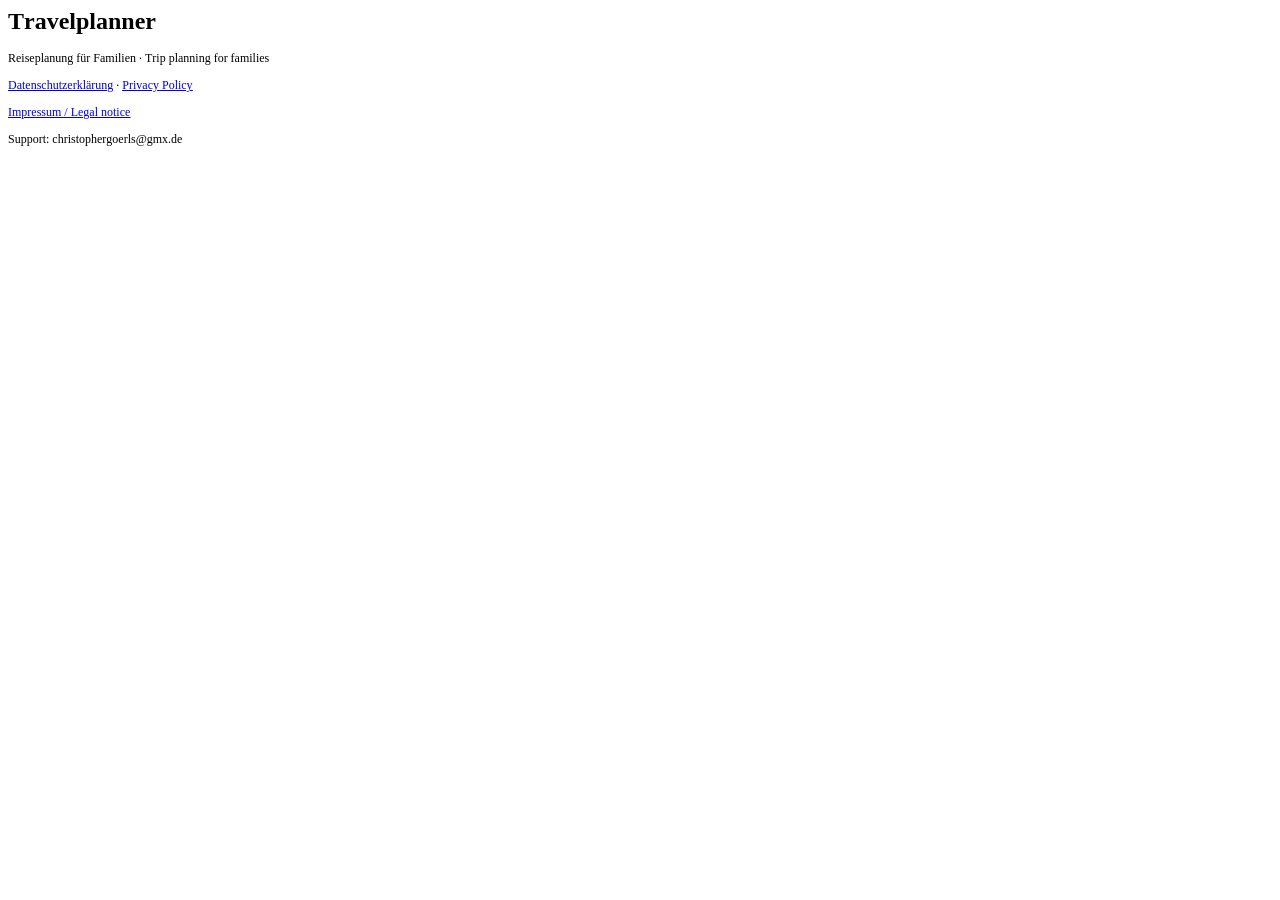
<file: index.html>
<!DOCTYPE html PUBLIC "-//W3C//DTD HTML 4.01//EN" "http://www.w3.org/TR/html4/strict.dtd">
<html>
<head>
  <meta http-equiv="Content-Type" content="text/html; charset=utf-8">
  <meta http-equiv="Content-Style-Type" content="text/css">
  <title></title>
  <meta name="Generator" content="Cocoa HTML Writer">
  <meta name="CocoaVersion" content="2685.6">
  <style type="text/css">
    p.p2 {margin: 0.0px 0.0px 12.0px 0.0px; font: 12.0px Times; -webkit-text-stroke: #000000}
    p.p3 {margin: 0.0px 0.0px 12.0px 0.0px; font: 12.0px Times; color: #0000e9; -webkit-text-stroke: #0000e9}
    span.s1 {font-kerning: none}
    span.s2 {text-decoration: underline ; font-kerning: none}
    span.s3 {font-kerning: none; color: #000000; -webkit-text-stroke: 0px #000000}
    span.s4 {text-decoration: underline ; font-kerning: none; -webkit-text-stroke: 0px #0000e9}
  </style>
</head>
<body>
<h1 style="margin: 0.0px 0.0px 16.1px 0.0px; font: 24.0px Times; -webkit-text-stroke: #000000"><span class="s1"><b>Travelplanner</b></span></h1>
<p class="p2"><span class="s1">Reiseplanung für Familien · Trip planning for families</span></p>
<p class="p3"><span class="s2"><a href="file:///Users/chrisse/Developer/travelplaner/legal/datenschutz.html">Datenschutzerklärung</a></span><span class="s3"> · <a href="file:///Users/chrisse/Developer/travelplaner/legal/privacy.html"><span class="s4">Privacy Policy</span></a></span></p>
<p class="p3"><span class="s2"><a href="file:///Users/chrisse/Developer/travelplaner/legal/impressum.html">Impressum / Legal notice</a></span></p>
<p class="p2"><span class="s1">Support: christophergoerls@gmx.de</span></p>
</body>
</html>
</file>
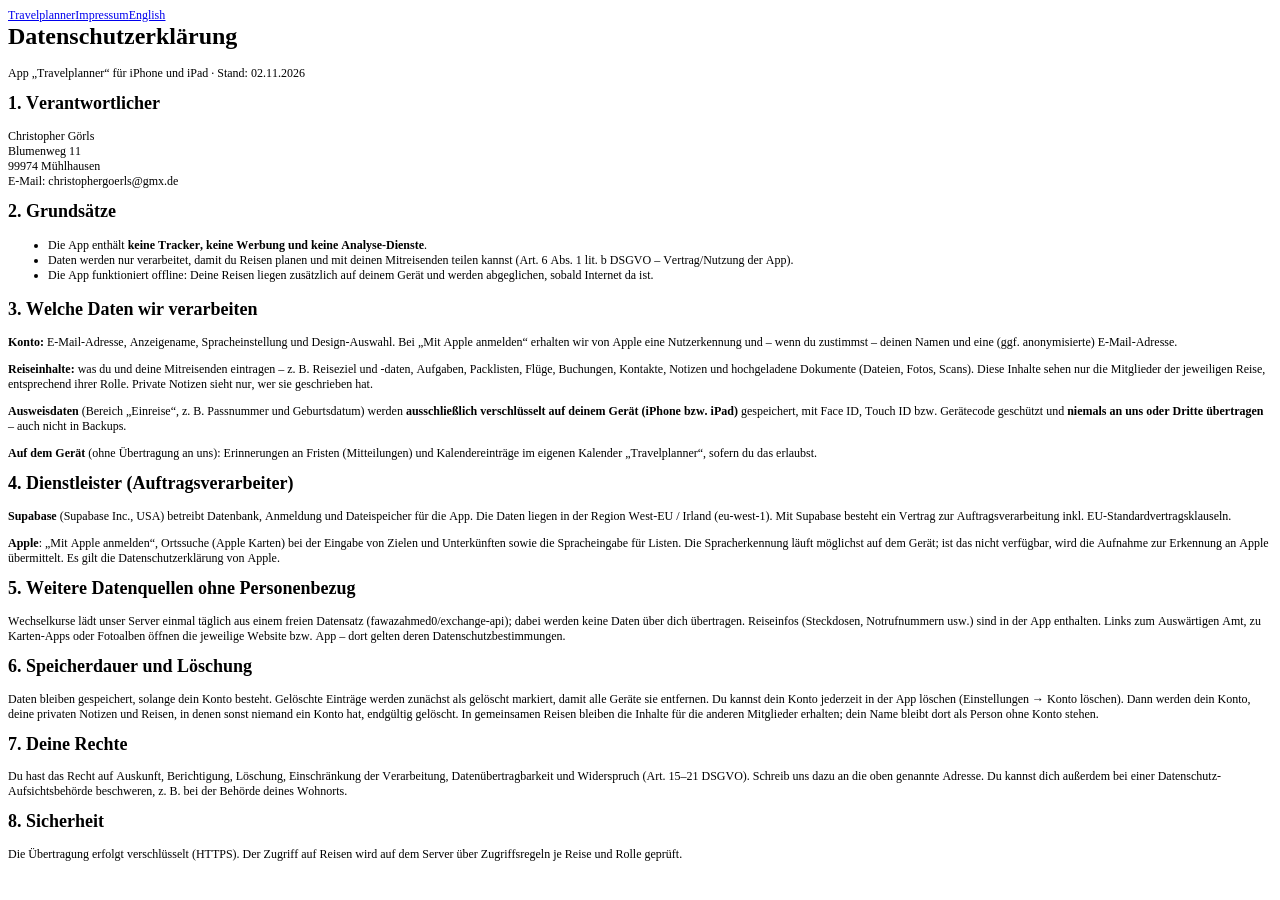
<file: datenschutz.html>
<!DOCTYPE html PUBLIC "-//W3C//DTD HTML 4.01//EN" "http://www.w3.org/TR/html4/strict.dtd">
<html>
<head>
  <meta http-equiv="Content-Type" content="text/html; charset=utf-8">
  <meta http-equiv="Content-Style-Type" content="text/css">
  <title></title>
  <meta name="Generator" content="Cocoa HTML Writer">
  <meta name="CocoaVersion" content="2685.6">
  <style type="text/css">
    p.p1 {margin: 0.0px 0.0px 0.0px 0.0px; font: 12.0px Times; color: #0000e9; -webkit-text-stroke: #0000e3}
    p.p3 {margin: 0.0px 0.0px 12.0px 0.0px; font: 12.0px Times; -webkit-text-stroke: #000000}
    li.li5 {margin: 0.0px 0.0px 0.0px 0.0px; font: 12.0px Times; -webkit-text-stroke: #000000}
    span.s1 {text-decoration: underline ; font-kerning: none}
    span.s2 {font-kerning: none}
    span.s3 {-webkit-text-stroke: 0px #000000}
    span.s4 {font: 12.0px 'Times New Roman'; font-kerning: none}
    ul.ul1 {list-style-type: disc}
  </style>
</head>
<body>
<p class="p1"><span class="s1"><a href="file:///Users/chrisse/Developer/travelplaner/legal/index.html">Travelplanner</a><a href="file:///Users/chrisse/Developer/travelplaner/legal/impressum.html">Impressum</a><a href="file:///Users/chrisse/Developer/travelplaner/legal/privacy.html">English</a></span></p>
<h1 style="margin: 0.0px 0.0px 16.1px 0.0px; font: 24.0px Times; -webkit-text-stroke: #000000"><span class="s2"><b>Datenschutzerklärung</b><b></b></span></h1>
<p class="p3"><span class="s2">App „Travelplanner“ für iPhone und iPad · Stand: 02.11.2026</span></p>
<h2 style="margin: 0.0px 0.0px 14.9px 0.0px; font: 18.0px Times; -webkit-text-stroke: #000000"><span class="s2"><b>1. Verantwortlicher</b><b></b></span></h2>
<p class="p3"><span class="s2">Christopher Görls<br>
Blumenweg 11<br>
99974 Mühlhausen<br>
E-Mail: christophergoerls@gmx.de</span></p>
<h2 style="margin: 0.0px 0.0px 14.9px 0.0px; font: 18.0px Times; -webkit-text-stroke: #000000"><span class="s2"><b>2. Grundsätze</b><b></b></span></h2>
<ul class="ul1">
  <li class="li5"><span class="s3"></span><span class="s2">Die App enthält <b>keine Tracker, keine Werbung und keine Analyse-Dienste</b>.</span></li>
  <li class="li5"><span class="s3"></span><span class="s2">Daten werden nur verarbeitet, damit du Reisen planen und mit deinen Mitreisenden teilen kannst (Art. 6 Abs. 1 lit. b DSGVO – Vertrag/Nutzung der App).</span></li>
  <li class="li5"><span class="s3"></span><span class="s2">Die App funktioniert offline: Deine Reisen liegen zusätzlich auf deinem Gerät und werden abgeglichen, sobald Internet da ist.</span></li>
</ul>
<h2 style="margin: 0.0px 0.0px 14.9px 0.0px; font: 18.0px Times; -webkit-text-stroke: #000000"><span class="s2"><b>3. Welche Daten wir verarbeiten</b><b></b></span></h2>
<p class="p3"><span class="s2"><b>Konto:</b> E-Mail-Adresse, Anzeigename, Spracheinstellung und Design-Auswahl. Bei „Mit Apple anmelden“ erhalten wir von Apple eine Nutzerkennung und – wenn du zustimmst – deinen Namen und eine (ggf. anonymisierte) E-Mail-Adresse.</span></p>
<p class="p3"><span class="s2"><b>Reiseinhalte:</b> was du und deine Mitreisenden eintragen – z. B. Reiseziel und -daten, Aufgaben, Packlisten, Flüge, Buchungen, Kontakte, Notizen und hochgeladene Dokumente (Dateien, Fotos, Scans). Diese Inhalte sehen nur die Mitglieder der jeweiligen Reise, entsprechend ihrer Rolle. Private Notizen sieht nur, wer sie geschrieben hat.</span></p>
<p class="p3"><span class="s2"><b>Ausweisdaten</b> (Bereich „Einreise“, z. B. Passnummer und Geburtsdatum) werden <b>ausschließlich verschlüsselt auf deinem Gerät (iPhone bzw. iPad)</b> gespeichert, mit Face ID, Touch ID bzw. Gerätecode geschützt und <b>niemals an uns oder Dritte übertragen</b> – auch nicht in Backups.</span></p>
<p class="p3"><span class="s2"><b>Auf dem Gerät</b> (ohne Übertragung an uns): Erinnerungen an Fristen (Mitteilungen) und Kalendereinträge im eigenen Kalender „Travelplanner“, sofern du das erlaubst.</span></p>
<h2 style="margin: 0.0px 0.0px 14.9px 0.0px; font: 18.0px Times; -webkit-text-stroke: #000000"><span class="s2"><b>4. Dienstleister (Auftragsverarbeiter)</b><b></b></span></h2>
<p class="p3"><span class="s2"><b>Supabase</b> (Supabase Inc., USA) betreibt Datenbank, Anmeldung und Dateispeicher für die App. Die Daten liegen in der Region West-EU / Irland (eu-west-1). Mit Supabase besteht ein Vertrag zur Auftragsverarbeitung inkl. EU-Standardvertragsklauseln.</span></p>
<p class="p3"><span class="s2"><b>Apple</b>: „Mit Apple anmelden“, Ortssuche (Apple Karten) bei der Eingabe von Zielen und Unterkünften sowie die Spracheingabe für Listen. Die Spracherkennung läuft möglichst auf dem Gerät; ist das nicht verfügbar, wird die Aufnahme zur Erkennung an Apple übermittelt. Es gilt die Datenschutzerklärung von Apple.</span></p>
<h2 style="margin: 0.0px 0.0px 14.9px 0.0px; font: 18.0px Times; -webkit-text-stroke: #000000"><span class="s2"><b>5. Weitere Datenquellen ohne Personenbezug</b><b></b></span></h2>
<p class="p3"><span class="s2">Wechselkurse lädt unser Server einmal täglich aus einem freien Datensatz (fawazahmed0/exchange-api); dabei werden keine Daten über dich übertragen. Reiseinfos (Steckdosen, Notrufnummern usw.) sind in der App enthalten. Links zum Auswärtigen Amt, zu Karten-Apps oder Fotoalben öffnen die jeweilige Website bzw. App – dort gelten deren Datenschutzbestimmungen.</span></p>
<h2 style="margin: 0.0px 0.0px 14.9px 0.0px; font: 18.0px Times; -webkit-text-stroke: #000000"><span class="s2"><b>6. Speicherdauer und Löschung</b><b></b></span></h2>
<p class="p3"><span class="s2">Daten bleiben gespeichert, solange dein Konto besteht. Gelöschte Einträge werden zunächst als gelöscht markiert, damit alle Geräte sie entfernen. Du kannst dein Konto jederzeit in der App löschen (Einstellungen </span><span class="s4">→</span><span class="s2"> Konto löschen). Dann werden dein Konto, deine privaten Notizen und Reisen, in denen sonst niemand ein Konto hat, endgültig gelöscht. In gemeinsamen Reisen bleiben die Inhalte für die anderen Mitglieder erhalten; dein Name bleibt dort als Person ohne Konto stehen.</span></p>
<h2 style="margin: 0.0px 0.0px 14.9px 0.0px; font: 18.0px Times; -webkit-text-stroke: #000000"><span class="s2"><b>7. Deine Rechte</b><b></b></span></h2>
<p class="p3"><span class="s2">Du hast das Recht auf Auskunft, Berichtigung, Löschung, Einschränkung der Verarbeitung, Datenübertragbarkeit und Widerspruch (Art. 15–21 DSGVO). Schreib uns dazu an die oben genannte Adresse. Du kannst dich außerdem bei einer Datenschutz-Aufsichtsbehörde beschweren, z. B. bei der Behörde deines Wohnorts.</span></p>
<h2 style="margin: 0.0px 0.0px 14.9px 0.0px; font: 18.0px Times; -webkit-text-stroke: #000000"><span class="s2"><b>8. Sicherheit</b><b></b></span></h2>
<p class="p3"><span class="s2">Die Übertragung erfolgt verschlüsselt (HTTPS). Der Zugriff auf Reisen wird auf dem Server über Zugriffsregeln je Reise und Rolle geprüft.</span></p>
</body>
</html>
</file>
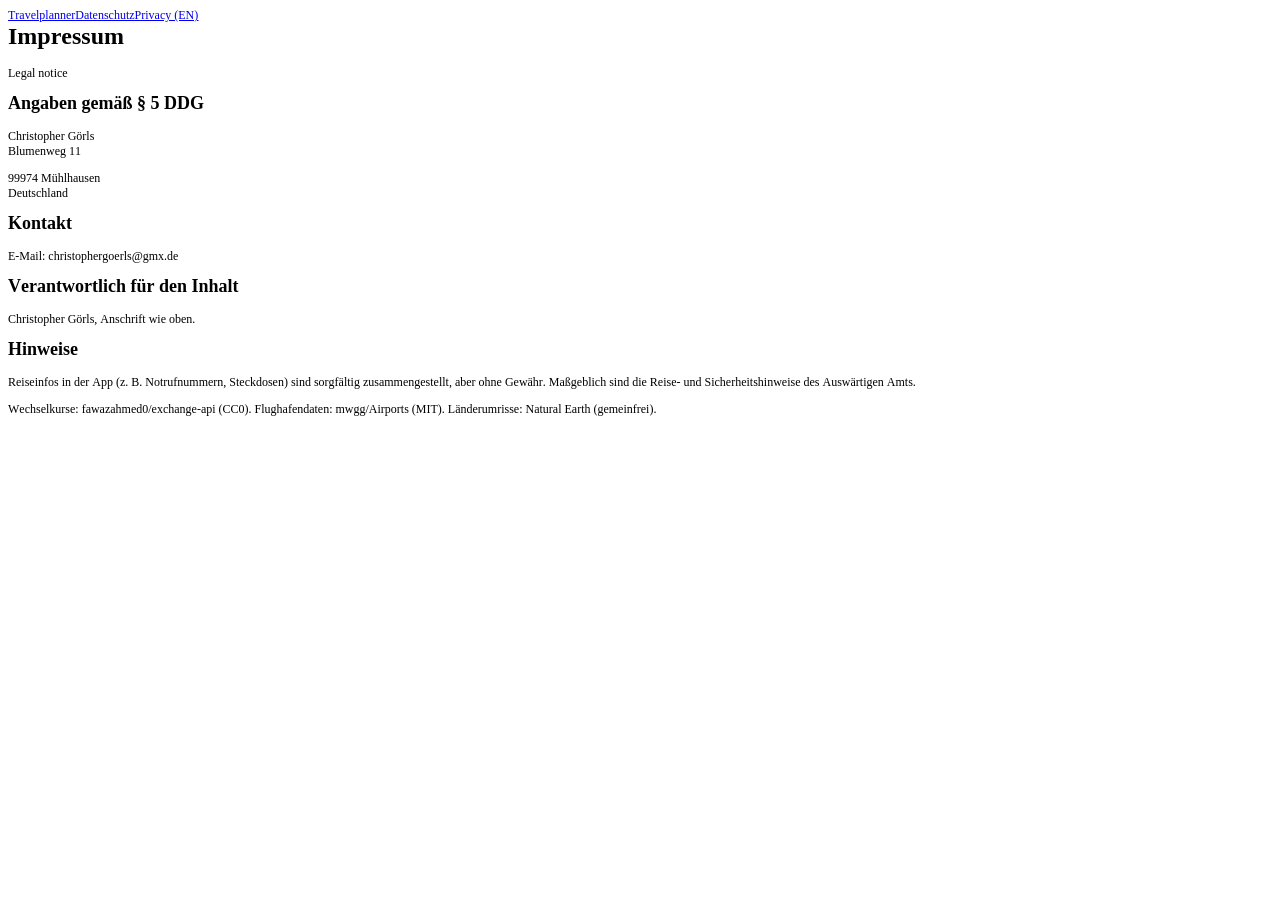
<file: impressum.html>
<!DOCTYPE html PUBLIC "-//W3C//DTD HTML 4.01//EN" "http://www.w3.org/TR/html4/strict.dtd">
<html>
<head>
  <meta http-equiv="Content-Type" content="text/html; charset=utf-8">
  <meta http-equiv="Content-Style-Type" content="text/css">
  <title></title>
  <meta name="Generator" content="Cocoa HTML Writer">
  <meta name="CocoaVersion" content="2685.6">
  <style type="text/css">
    p.p1 {margin: 0.0px 0.0px 0.0px 0.0px; font: 12.0px Times; color: #0000e9; -webkit-text-stroke: #0000e9}
    p.p3 {margin: 0.0px 0.0px 12.0px 0.0px; font: 12.0px Times; -webkit-text-stroke: #000000}
    span.s1 {text-decoration: underline ; font-kerning: none}
    span.s2 {font-kerning: none}
  </style>
</head>
<body>
<p class="p1"><span class="s1"><a href="file:///Users/chrisse/Developer/travelplaner/legal/index.html">Travelplanner</a><a href="file:///Users/chrisse/Developer/travelplaner/legal/datenschutz.html">Datenschutz</a><a href="file:///Users/chrisse/Developer/travelplaner/legal/privacy.html">Privacy (EN)</a></span></p>
<h1 style="margin: 0.0px 0.0px 16.1px 0.0px; font: 24.0px Times; -webkit-text-stroke: #000000"><span class="s2"><b>Impressum</b></span></h1>
<p class="p3"><span class="s2">Legal notice</span></p>
<h2 style="margin: 0.0px 0.0px 14.9px 0.0px; font: 18.0px Times; -webkit-text-stroke: #000000"><span class="s2"><b>Angaben gemäß § 5 DDG</b></span></h2>
<p class="p3"><span class="s2">Christopher Görls<br>
Blumenweg 11</span></p>
<p class="p3"><span class="s2">99974 Mühlhausen<br>
Deutschland</span></p>
<h2 style="margin: 0.0px 0.0px 14.9px 0.0px; font: 18.0px Times; -webkit-text-stroke: #000000"><span class="s2"><b>Kontakt</b></span></h2>
<p class="p3"><span class="s2">E-Mail: christophergoerls@gmx.de</span></p>
<h2 style="margin: 0.0px 0.0px 14.9px 0.0px; font: 18.0px Times; -webkit-text-stroke: #000000"><span class="s2"><b>Verantwortlich für den Inhalt</b></span></h2>
<p class="p3"><span class="s2">Christopher Görls, Anschrift wie oben.</span></p>
<h2 style="margin: 0.0px 0.0px 14.9px 0.0px; font: 18.0px Times; -webkit-text-stroke: #000000"><span class="s2"><b>Hinweise</b></span></h2>
<p class="p3"><span class="s2">Reiseinfos in der App (z. B. Notrufnummern, Steckdosen) sind sorgfältig zusammengestellt, aber ohne Gewähr. Maßgeblich sind die Reise- und Sicherheitshinweise des Auswärtigen Amts.</span></p>
<p class="p3"><span class="s2">Wechselkurse: fawazahmed0/exchange-api (CC0). Flughafendaten: mwgg/Airports (MIT). Länderumrisse: Natural Earth (gemeinfrei).</span></p>
</body>
</html>
</file>
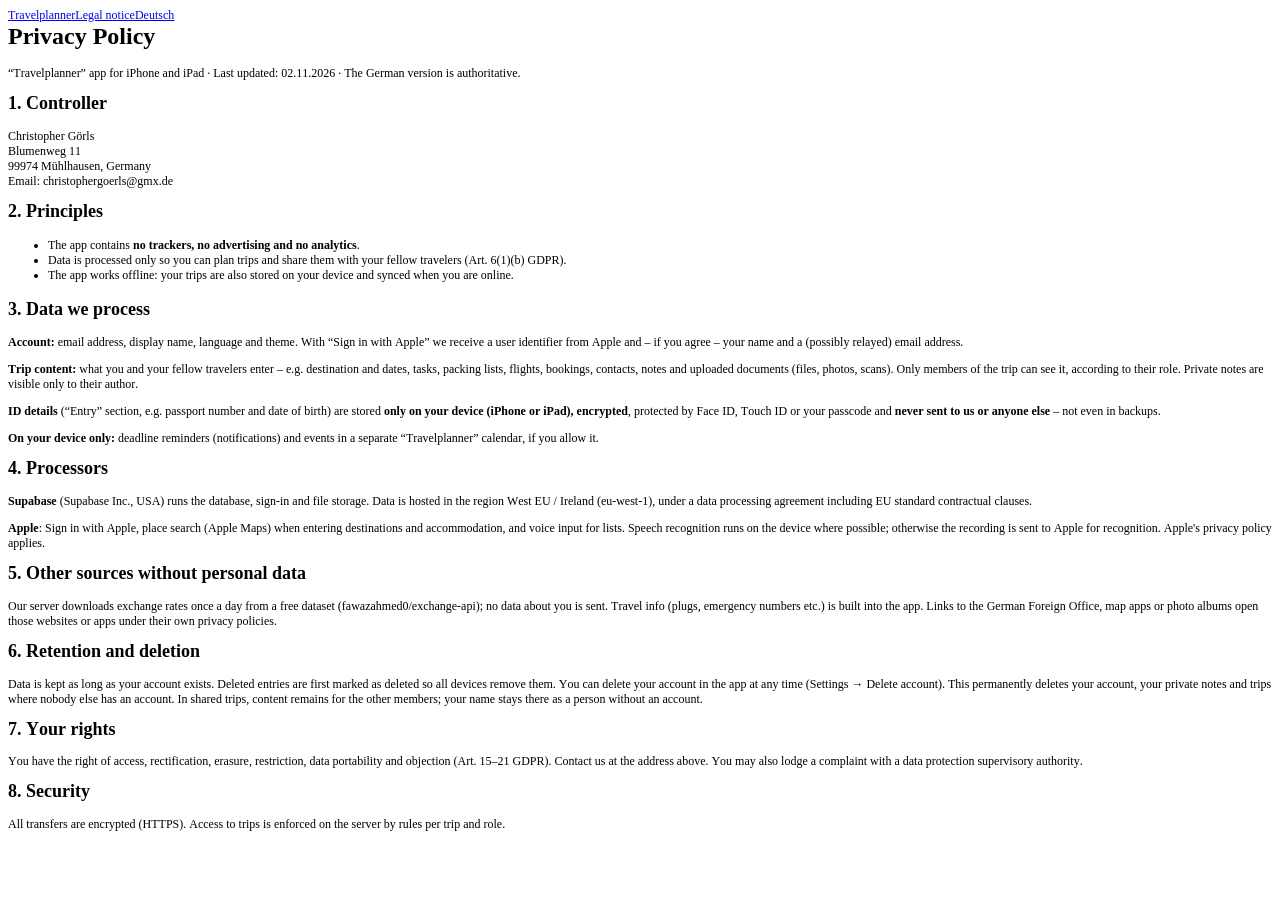
<file: privacy.html>
<!DOCTYPE html PUBLIC "-//W3C//DTD HTML 4.01//EN" "http://www.w3.org/TR/html4/strict.dtd">
<html>
<head>
  <meta http-equiv="Content-Type" content="text/html; charset=utf-8">
  <meta http-equiv="Content-Style-Type" content="text/css">
  <title></title>
  <meta name="Generator" content="Cocoa HTML Writer">
  <meta name="CocoaVersion" content="2685.6">
  <style type="text/css">
    p.p1 {margin: 0.0px 0.0px 0.0px 0.0px; font: 12.0px Times; color: #0000e9; -webkit-text-stroke: #0000e9}
    p.p3 {margin: 0.0px 0.0px 12.0px 0.0px; font: 12.0px Times; -webkit-text-stroke: #000000}
    li.li5 {margin: 0.0px 0.0px 0.0px 0.0px; font: 12.0px Times; -webkit-text-stroke: #000000}
    span.s1 {text-decoration: underline ; font-kerning: none}
    span.s2 {font-kerning: none}
    span.s3 {-webkit-text-stroke: 0px #000000}
    span.s4 {font: 12.0px 'Times New Roman'; font-kerning: none}
    ul.ul1 {list-style-type: disc}
  </style>
</head>
<body>
<p class="p1"><span class="s1"><a href="file:///Users/chrisse/Developer/travelplaner/legal/index.html">Travelplanner</a><a href="file:///Users/chrisse/Developer/travelplaner/legal/impressum.html">Legal notice</a><a href="file:///Users/chrisse/Developer/travelplaner/legal/datenschutz.html">Deutsch</a></span></p>
<h1 style="margin: 0.0px 0.0px 16.1px 0.0px; font: 24.0px Times; -webkit-text-stroke: #000000"><span class="s2"><b>Privacy Policy</b></span></h1>
<p class="p3"><span class="s2">“Travelplanner” app for iPhone and iPad · Last updated: 02.11.2026 · The German version is authoritative.</span></p>
<h2 style="margin: 0.0px 0.0px 14.9px 0.0px; font: 18.0px Times; -webkit-text-stroke: #000000"><span class="s2"><b>1. Controller</b></span></h2>
<p class="p3"><span class="s2">Christopher Görls<br>
Blumenweg 11<br>
99974 Mühlhausen, Germany<br>
Email: christophergoerls@gmx.de</span></p>
<h2 style="margin: 0.0px 0.0px 14.9px 0.0px; font: 18.0px Times; -webkit-text-stroke: #000000"><span class="s2"><b>2. Principles</b></span></h2>
<ul class="ul1">
  <li class="li5"><span class="s3"></span><span class="s2">The app contains <b>no trackers, no advertising and no analytics</b>.</span></li>
  <li class="li5"><span class="s3"></span><span class="s2">Data is processed only so you can plan trips and share them with your fellow travelers (Art. 6(1)(b) GDPR).</span></li>
  <li class="li5"><span class="s3"></span><span class="s2">The app works offline: your trips are also stored on your device and synced when you are online.</span></li>
</ul>
<h2 style="margin: 0.0px 0.0px 14.9px 0.0px; font: 18.0px Times; -webkit-text-stroke: #000000"><span class="s2"><b>3. Data we process</b></span></h2>
<p class="p3"><span class="s2"><b>Account:</b> email address, display name, language and theme. With “Sign in with Apple” we receive a user identifier from Apple and – if you agree – your name and a (possibly relayed) email address.</span></p>
<p class="p3"><span class="s2"><b>Trip content:</b> what you and your fellow travelers enter – e.g. destination and dates, tasks, packing lists, flights, bookings, contacts, notes and uploaded documents (files, photos, scans). Only members of the trip can see it, according to their role. Private notes are visible only to their author.</span></p>
<p class="p3"><span class="s2"><b>ID details</b> (“Entry” section, e.g. passport number and date of birth) are stored <b>only on your device (iPhone or iPad), encrypted</b>, protected by Face ID, Touch ID or your passcode and <b>never sent to us or anyone else</b> – not even in backups.</span></p>
<p class="p3"><span class="s2"><b>On your device only:</b> deadline reminders (notifications) and events in a separate “Travelplanner” calendar, if you allow it.</span></p>
<h2 style="margin: 0.0px 0.0px 14.9px 0.0px; font: 18.0px Times; -webkit-text-stroke: #000000"><span class="s2"><b>4. Processors</b></span></h2>
<p class="p3"><span class="s2"><b>Supabase</b> (Supabase Inc., USA) runs the database, sign-in and file storage. Data is hosted in the region West EU / Ireland (eu-west-1), under a data processing agreement including EU standard contractual clauses.</span></p>
<p class="p3"><span class="s2"><b>Apple</b>: Sign in with Apple, place search (Apple Maps) when entering destinations and accommodation, and voice input for lists. Speech recognition runs on the device where possible; otherwise the recording is sent to Apple for recognition. Apple's privacy policy applies.</span></p>
<h2 style="margin: 0.0px 0.0px 14.9px 0.0px; font: 18.0px Times; -webkit-text-stroke: #000000"><span class="s2"><b>5. Other sources without personal data</b></span></h2>
<p class="p3"><span class="s2">Our server downloads exchange rates once a day from a free dataset (fawazahmed0/exchange-api); no data about you is sent. Travel info (plugs, emergency numbers etc.) is built into the app. Links to the German Foreign Office, map apps or photo albums open those websites or apps under their own privacy policies.</span></p>
<h2 style="margin: 0.0px 0.0px 14.9px 0.0px; font: 18.0px Times; -webkit-text-stroke: #000000"><span class="s2"><b>6. Retention and deletion</b></span></h2>
<p class="p3"><span class="s2">Data is kept as long as your account exists. Deleted entries are first marked as deleted so all devices remove them. You can delete your account in the app at any time (Settings </span><span class="s4">→</span><span class="s2"> Delete account). This permanently deletes your account, your private notes and trips where nobody else has an account. In shared trips, content remains for the other members; your name stays there as a person without an account.</span></p>
<h2 style="margin: 0.0px 0.0px 14.9px 0.0px; font: 18.0px Times; -webkit-text-stroke: #000000"><span class="s2"><b>7. Your rights</b></span></h2>
<p class="p3"><span class="s2">You have the right of access, rectification, erasure, restriction, data portability and objection (Art. 15–21 GDPR). Contact us at the address above. You may also lodge a complaint with a data protection supervisory authority.</span></p>
<h2 style="margin: 0.0px 0.0px 14.9px 0.0px; font: 18.0px Times; -webkit-text-stroke: #000000"><span class="s2"><b>8. Security</b></span></h2>
<p class="p3"><span class="s2">All transfers are encrypted (HTTPS). Access to trips is enforced on the server by rules per trip and role.</span></p>
</body>
</html>
</file>
